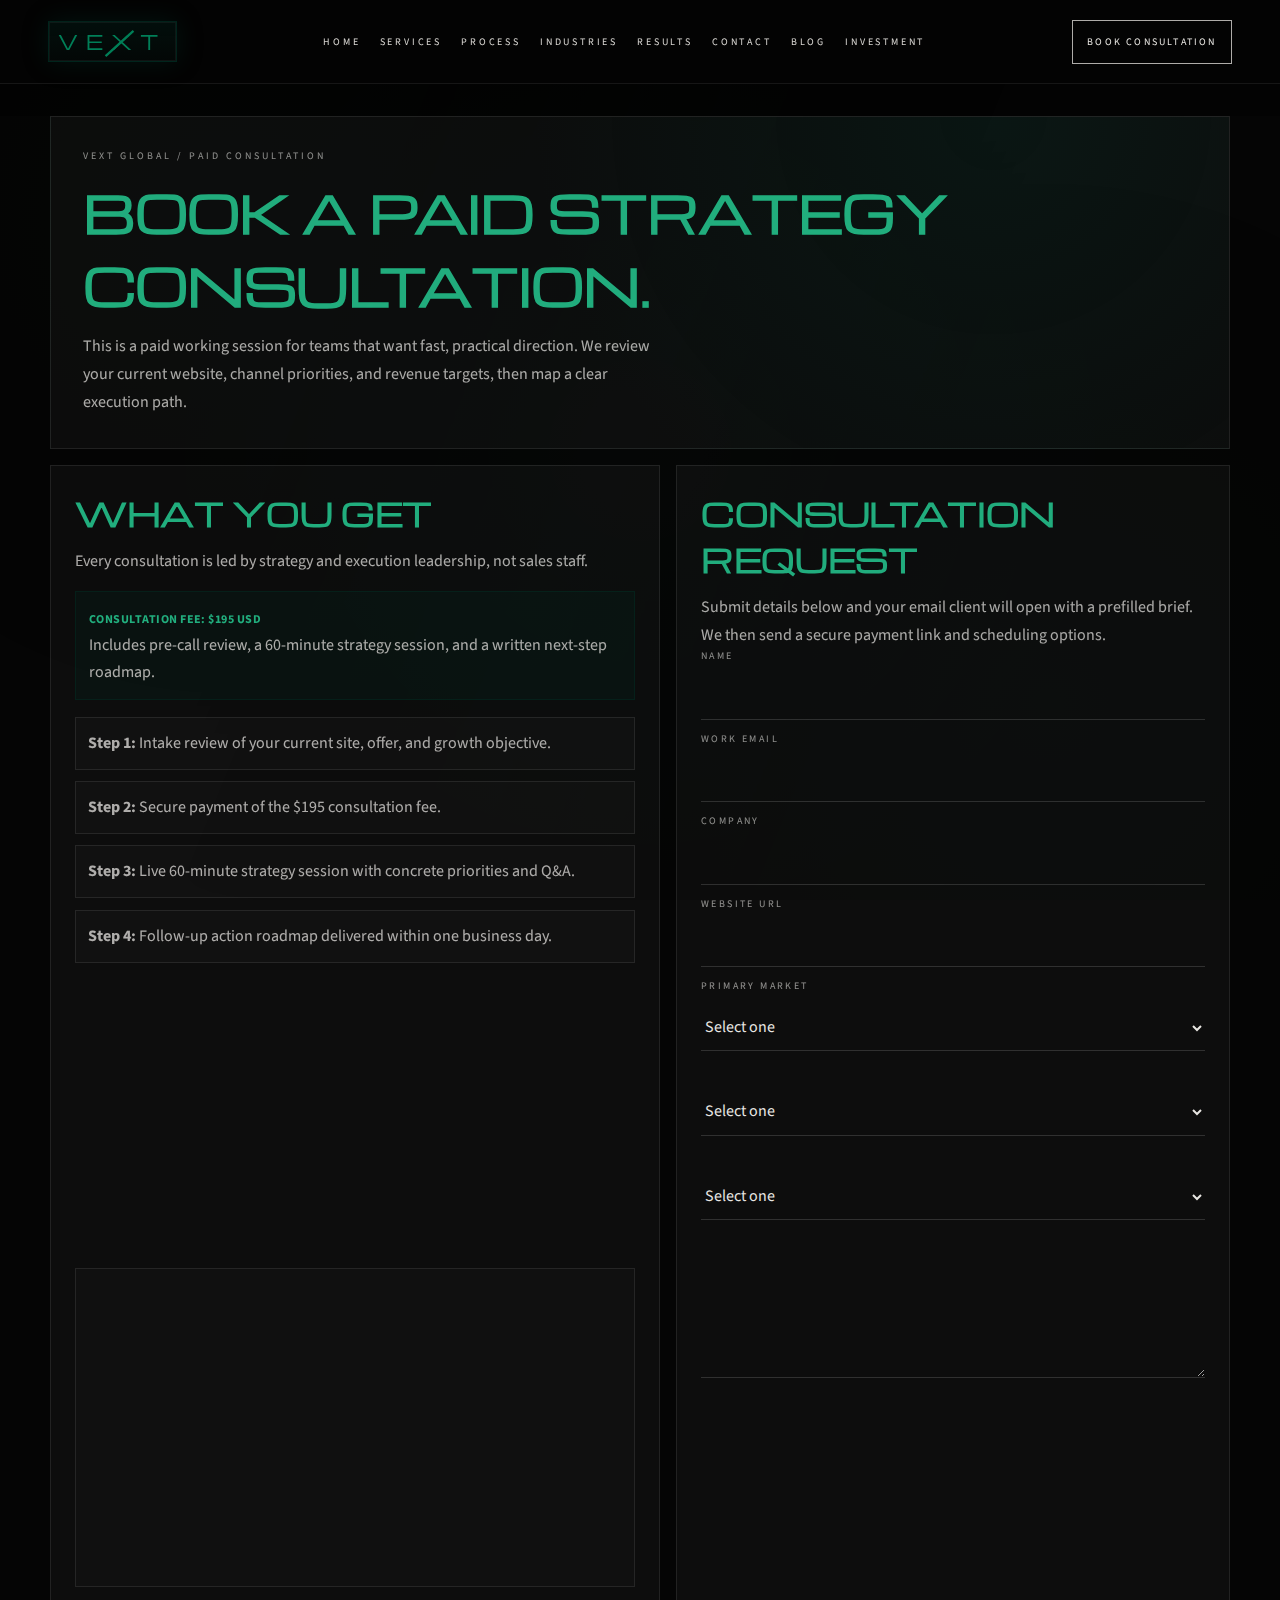
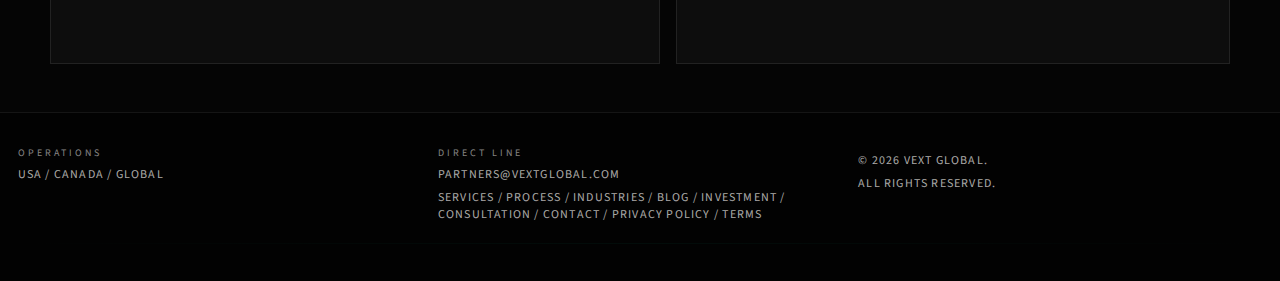
<file: book-consultation.html>
<!DOCTYPE html>
<html lang="en">
<head>
    <meta charset="UTF-8">
    <meta name="viewport" content="width=device-width, initial-scale=1.0">
    <title>Book Consultation | VEXT Global</title>
    <meta name="description" content="Book a paid VEXT Global consultation to review your website, demand generation strategy, and growth priorities.">
    <link rel="preconnect" href="https://fonts.googleapis.com">
    <link rel="preconnect" href="https://fonts.gstatic.com" crossorigin>
    <link href="https://fonts.googleapis.com/css2?family=Michroma&family=Source+Sans+3:wght@300;400;500;600&display=swap" rel="stylesheet">
    <link rel="stylesheet" href="site-layout.css?v=20260208-6">
    <link rel="stylesheet" href="lead-pages.css?v=20260208-6">
    <script src="site-layout.js?v=20260208-1" defer></script>
    <script src="lead-pages.js?v=20260208-1" defer></script>
</head>
<body data-page="consultation">
    <div data-site-header></div>

    <main class="page-main">
        <section class="page-hero">
            <p class="page-kicker">VEXT GLOBAL / PAID CONSULTATION</p>
            <h1 class="page-title">Book A Paid Strategy Consultation.</h1>
            <p class="page-subtitle">
                This is a paid working session for teams that want fast, practical direction. We review your current website,
                channel priorities, and revenue targets, then map a clear execution path.
            </p>
        </section>

        <section class="page-grid">
            <article class="info-panel">
                <h2 class="panel-title">What You Get</h2>
                <p class="panel-copy">Every consultation is led by strategy and execution leadership, not sales staff.</p>
                <p class="fee-highlight"><strong>Consultation Fee: $195 USD</strong><br>Includes pre-call review, a 60-minute strategy session, and a written next-step roadmap.</p>

                <ul class="next-steps">
                    <li><strong>Step 1:</strong> Intake review of your current site, offer, and growth objective.</li>
                    <li><strong>Step 2:</strong> Secure payment of the $195 consultation fee.</li>
                    <li><strong>Step 3:</strong> Live 60-minute strategy session with concrete priorities and Q&amp;A.</li>
                    <li><strong>Step 4:</strong> Follow-up action roadmap delivered within one business day.</li>
                </ul>

                <ul class="info-list">
                    <li><strong>Regions:</strong> USA, Canada, and Global engagements.</li>
                    <li><strong>Typical response:</strong> Within one business day.</li>
                    <li><strong>Credit policy:</strong> 100% of the $195 fee is credited to your first invoice when a project starts within 30 days.</li>
                    <li><strong>Prefer direct email:</strong> <a class="inline-link" href="mailto:partners@vextglobal.com">partners@vextglobal.com</a>.</li>
                </ul>

                <section class="price-faq" aria-label="Consultation fee FAQ">
                    <h3 class="price-faq-title">Why $195?</h3>
                    <ul class="price-faq-list">
                        <li><strong>Not a sales call:</strong> You get a real working session with practical decisions and direction.</li>
                        <li><strong>Senior-led review:</strong> We evaluate your website, funnel friction, and growth priorities before the call.</li>
                        <li><strong>Immediate output:</strong> You receive a written roadmap with clear next actions within one business day.</li>
                        <li><strong>Credit-back:</strong> The full $195 is credited to your first invoice if we start within 30 days.</li>
                    </ul>
                </section>
                <div class="quick-links">
                    <a class="quick-link" href="services.html">Services</a>
                    <a class="quick-link" href="process.html">Process</a>
                    <a class="quick-link" href="contact.html">Contact Page</a>
                </div>
            </article>

            <article class="form-panel">
                <h2 class="panel-title">Consultation Request</h2>
                <p class="panel-copy">Submit details below and your email client will open with a prefilled brief. We then send a secure payment link and scheduling options.</p>

                <form class="lead-form" novalidate data-mailto-form data-recipient="partners@vextglobal.com" data-subject="Paid Consultation Request - VEXT Global">
                    <label for="consult-name">Name</label>
                    <input id="consult-name" name="name" data-label="Name" type="text" required>

                    <label for="consult-email">Work Email</label>
                    <input id="consult-email" name="email" data-label="Work Email" type="email" required>

                    <label for="consult-company">Company</label>
                    <input id="consult-company" name="company" data-label="Company" type="text" required>

                    <label for="consult-url">Website URL</label>
                    <input id="consult-url" name="website" data-label="Website URL" type="url" required>

                    <label for="consult-market">Primary Market</label>
                    <select id="consult-market" name="market" data-label="Primary Market" required>
                        <option value="">Select one</option>
                        <option value="USA">USA</option>
                        <option value="Canada">Canada</option>
                        <option value="Global">Global</option>
                    </select>

                    <label for="consult-budget">Monthly or Project Budget</label>
                    <select id="consult-budget" name="budget" data-label="Budget" required>
                        <option value="">Select one</option>
                        <option value="$5K-$10K">$5K-$10K</option>
                        <option value="$10K-$25K">$10K-$25K</option>
                        <option value="$25K-$50K">$25K-$50K</option>
                        <option value="$50K+">$50K+</option>
                    </select>

                    <label for="consult-timeline">Preferred Timeline</label>
                    <select id="consult-timeline" name="timeline" data-label="Timeline" required>
                        <option value="">Select one</option>
                        <option value="Immediate">Immediate</option>
                        <option value="Within 30 days">Within 30 days</option>
                        <option value="Within 60 days">Within 60 days</option>
                        <option value="Exploring">Exploring</option>
                    </select>

                    <label for="consult-goals">Top 1-2 Goals</label>
                    <textarea id="consult-goals" name="goals" data-label="Goals" required></textarea>

                    <label class="consent-row" for="consult-fee-confirm">
                        <input id="consult-fee-confirm" name="fee_confirmation" data-label="Fee Confirmation" type="checkbox" required>
                        <span>I understand the consultation fee is $195 USD and is due before scheduling.</span>
                    </label>

                    <label class="consent-row" for="consult-consent">
                        <input id="consult-consent" name="consent" data-label="Consent" type="checkbox" required>
                        <span>I agree to the <a class="inline-link" href="privacy.html">Privacy Policy</a> and <a class="inline-link" href="terms.html">Terms</a>.</span>
                    </label>

                    <p class="form-note">Consultation fee is fixed at $195 USD. If we begin a project within 30 days, that fee is fully credited.</p>
                    <p class="form-status" data-form-status role="status" aria-live="polite"></p>
                    <button type="submit" class="submit-button">Open Email To Request Paid Consultation</button>
                </form>
            </article>
        </section>
    </main>

    <div data-site-footer></div>
</body>
</html>
</file>
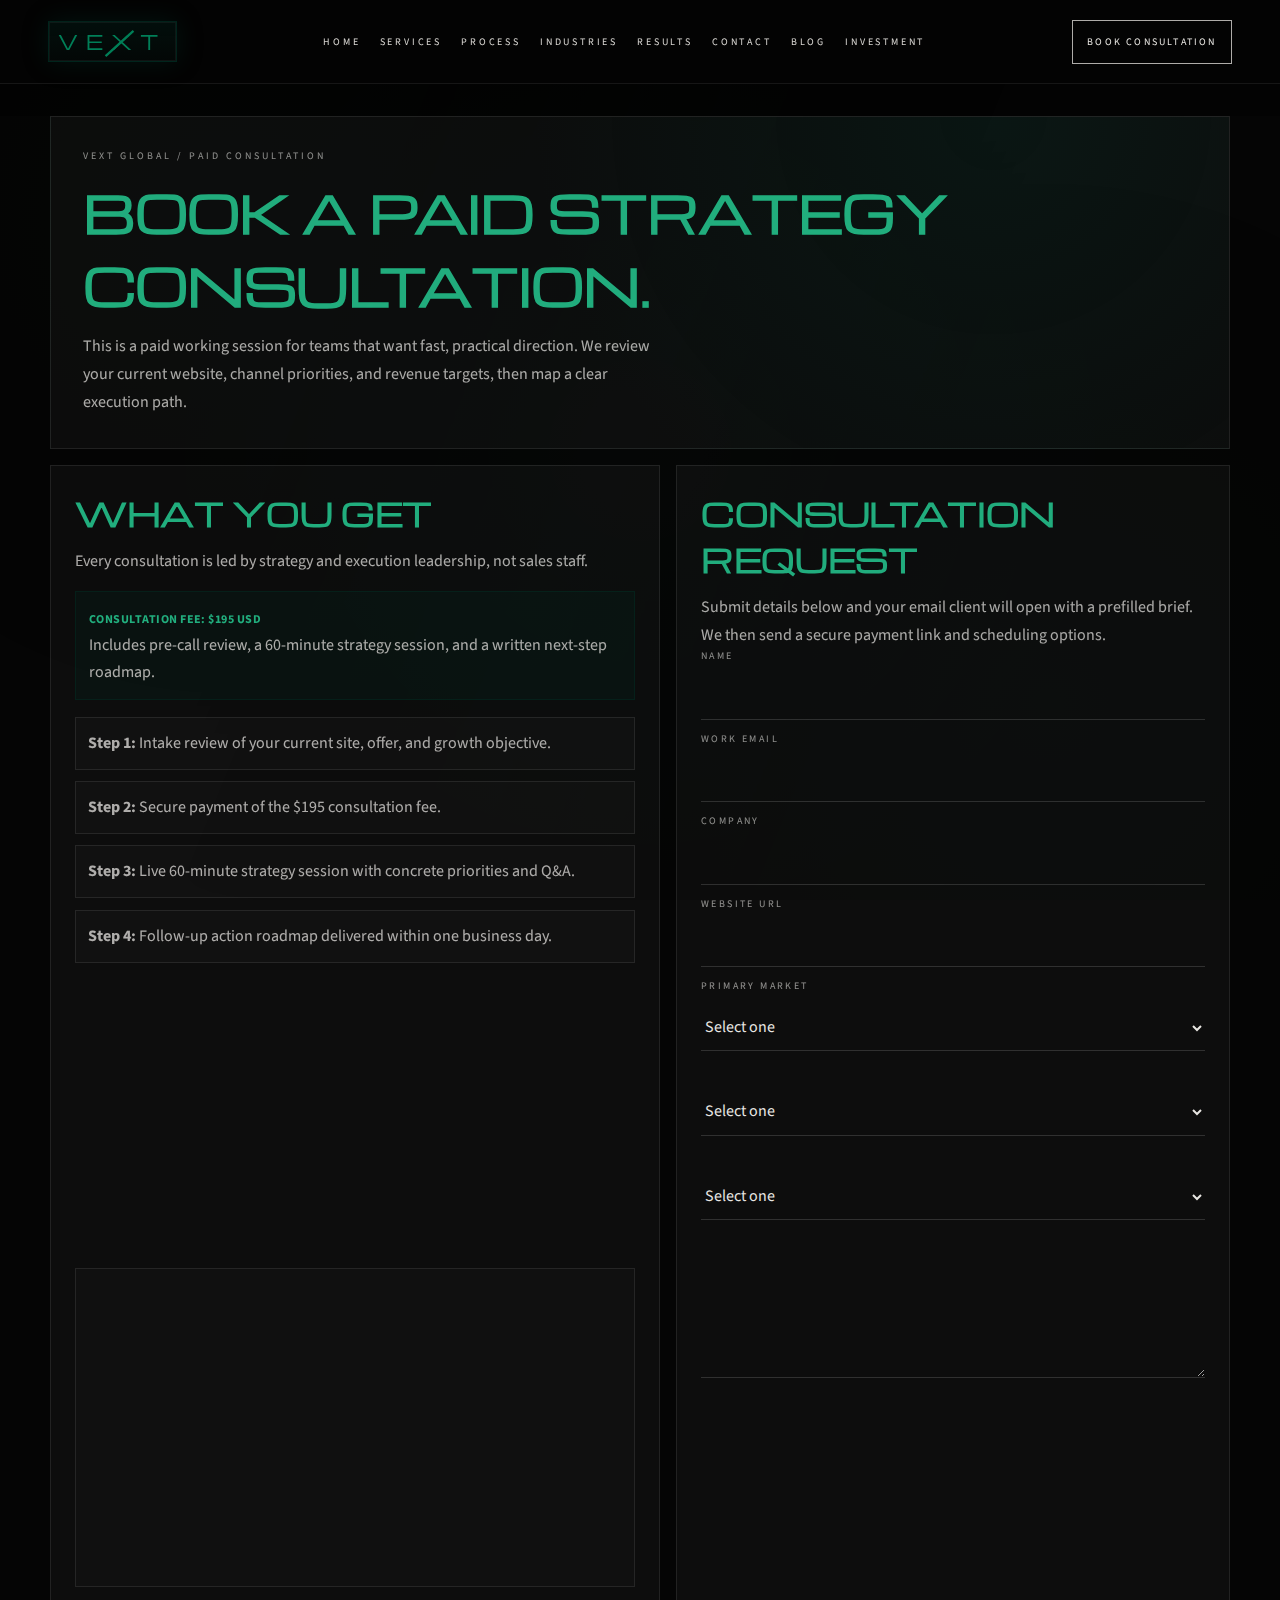
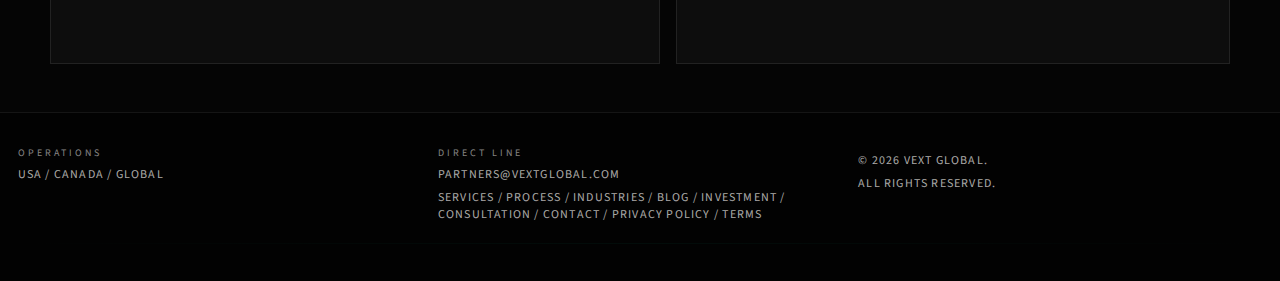
<file: consultation.html>
<!DOCTYPE html>
<html lang="en">
<head>
    <meta charset="UTF-8">
    <meta http-equiv="refresh" content="0; url=book-consultation.html">
    <meta name="viewport" content="width=device-width, initial-scale=1.0">
    <title>Book Consultation | VEXT Global</title>
    <link rel="canonical" href="book-consultation.html">
    <script>
        window.location.replace("book-consultation.html");
    </script>
</head>
<body>
    <p>Redirecting to <a href="book-consultation.html">Book Consultation</a>...</p>
</body>
</html>
</file>
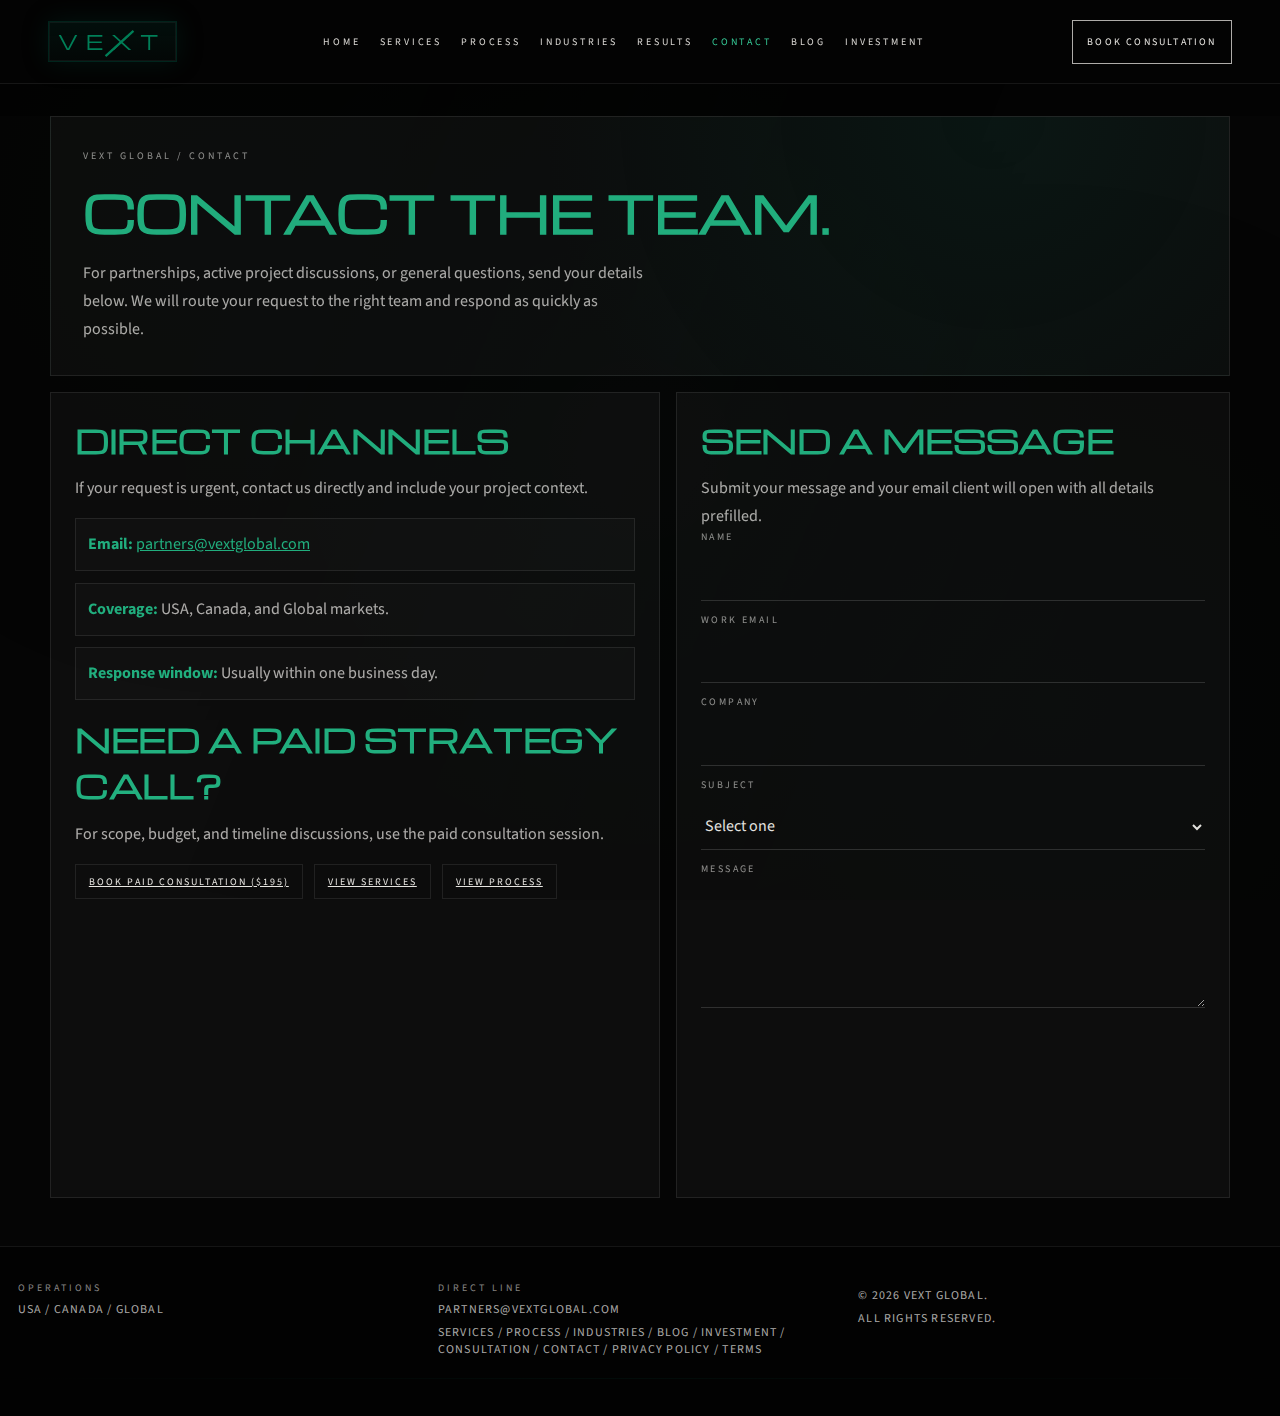
<file: contact.html>
<!DOCTYPE html>
<html lang="en">
<head>
    <meta charset="UTF-8">
    <meta name="viewport" content="width=device-width, initial-scale=1.0">
    <title>Contact | VEXT Global</title>
    <meta name="description" content="Contact VEXT Global for partnerships, project inquiries, and general questions.">
    <link rel="preconnect" href="https://fonts.googleapis.com">
    <link rel="preconnect" href="https://fonts.gstatic.com" crossorigin>
    <link href="https://fonts.googleapis.com/css2?family=Michroma&family=Source+Sans+3:wght@300;400;500;600&display=swap" rel="stylesheet">
    <link rel="stylesheet" href="site-layout.css?v=20260208-6">
    <link rel="stylesheet" href="lead-pages.css?v=20260208-6">
    <script src="site-layout.js?v=20260208-1" defer></script>
    <script src="lead-pages.js?v=20260208-1" defer></script>
</head>
<body data-page="contact">
    <div data-site-header></div>

    <main class="page-main">
        <section class="page-hero">
            <p class="page-kicker">VEXT GLOBAL / CONTACT</p>
            <h1 class="page-title">Contact The Team.</h1>
            <p class="page-subtitle">
                For partnerships, active project discussions, or general questions, send your details below.
                We will route your request to the right team and respond as quickly as possible.
            </p>
        </section>

        <section class="page-grid">
            <article class="info-panel">
                <h2 class="panel-title">Direct Channels</h2>
                <p class="panel-copy">If your request is urgent, contact us directly and include your project context.</p>

                <ul class="info-list">
                    <li><strong>Email:</strong> <a class="inline-link" href="mailto:partners@vextglobal.com">partners@vextglobal.com</a></li>
                    <li><strong>Coverage:</strong> USA, Canada, and Global markets.</li>
                    <li><strong>Response window:</strong> Usually within one business day.</li>
                </ul>

                <h2 class="panel-title" style="margin-top: 1rem;">Need A Paid Strategy Call?</h2>
                <p class="panel-copy">For scope, budget, and timeline discussions, use the paid consultation session.</p>

                <div class="quick-links">
                    <a class="quick-link" href="book-consultation.html">Book Paid Consultation ($195)</a>
                    <a class="quick-link" href="services.html">View Services</a>
                    <a class="quick-link" href="process.html">View Process</a>
                </div>
            </article>

            <article class="form-panel">
                <h2 class="panel-title">Send A Message</h2>
                <p class="panel-copy">Submit your message and your email client will open with all details prefilled.</p>

                <form class="lead-form" novalidate data-mailto-form data-recipient="partners@vextglobal.com" data-subject="Contact Request - VEXT Global">
                    <label for="contact-name">Name</label>
                    <input id="contact-name" name="name" data-label="Name" type="text" required>

                    <label for="contact-email">Work Email</label>
                    <input id="contact-email" name="email" data-label="Work Email" type="email" required>

                    <label for="contact-company">Company</label>
                    <input id="contact-company" name="company" data-label="Company" type="text">

                    <label for="contact-subject">Subject</label>
                    <select id="contact-subject" name="subject" data-label="Subject" required>
                        <option value="">Select one</option>
                        <option value="Partnership">Partnership</option>
                        <option value="Project Inquiry">Project Inquiry</option>
                        <option value="General Question">General Question</option>
                    </select>

                    <label for="contact-message">Message</label>
                    <textarea id="contact-message" name="message" data-label="Message" required></textarea>

                    <label class="consent-row" for="contact-consent">
                        <input id="contact-consent" name="consent" data-label="Consent" type="checkbox" required>
                        <span>I agree to the <a class="inline-link" href="privacy.html">Privacy Policy</a> and <a class="inline-link" href="terms.html">Terms</a>.</span>
                    </label>

                    <p class="form-note">Your message is handled confidentially.</p>
                    <p class="form-status" data-form-status role="status" aria-live="polite"></p>
                    <button type="submit" class="submit-button">Open Email To Send Message</button>
                </form>
            </article>
        </section>
    </main>

    <div data-site-footer></div>
</body>
</html>
</file>
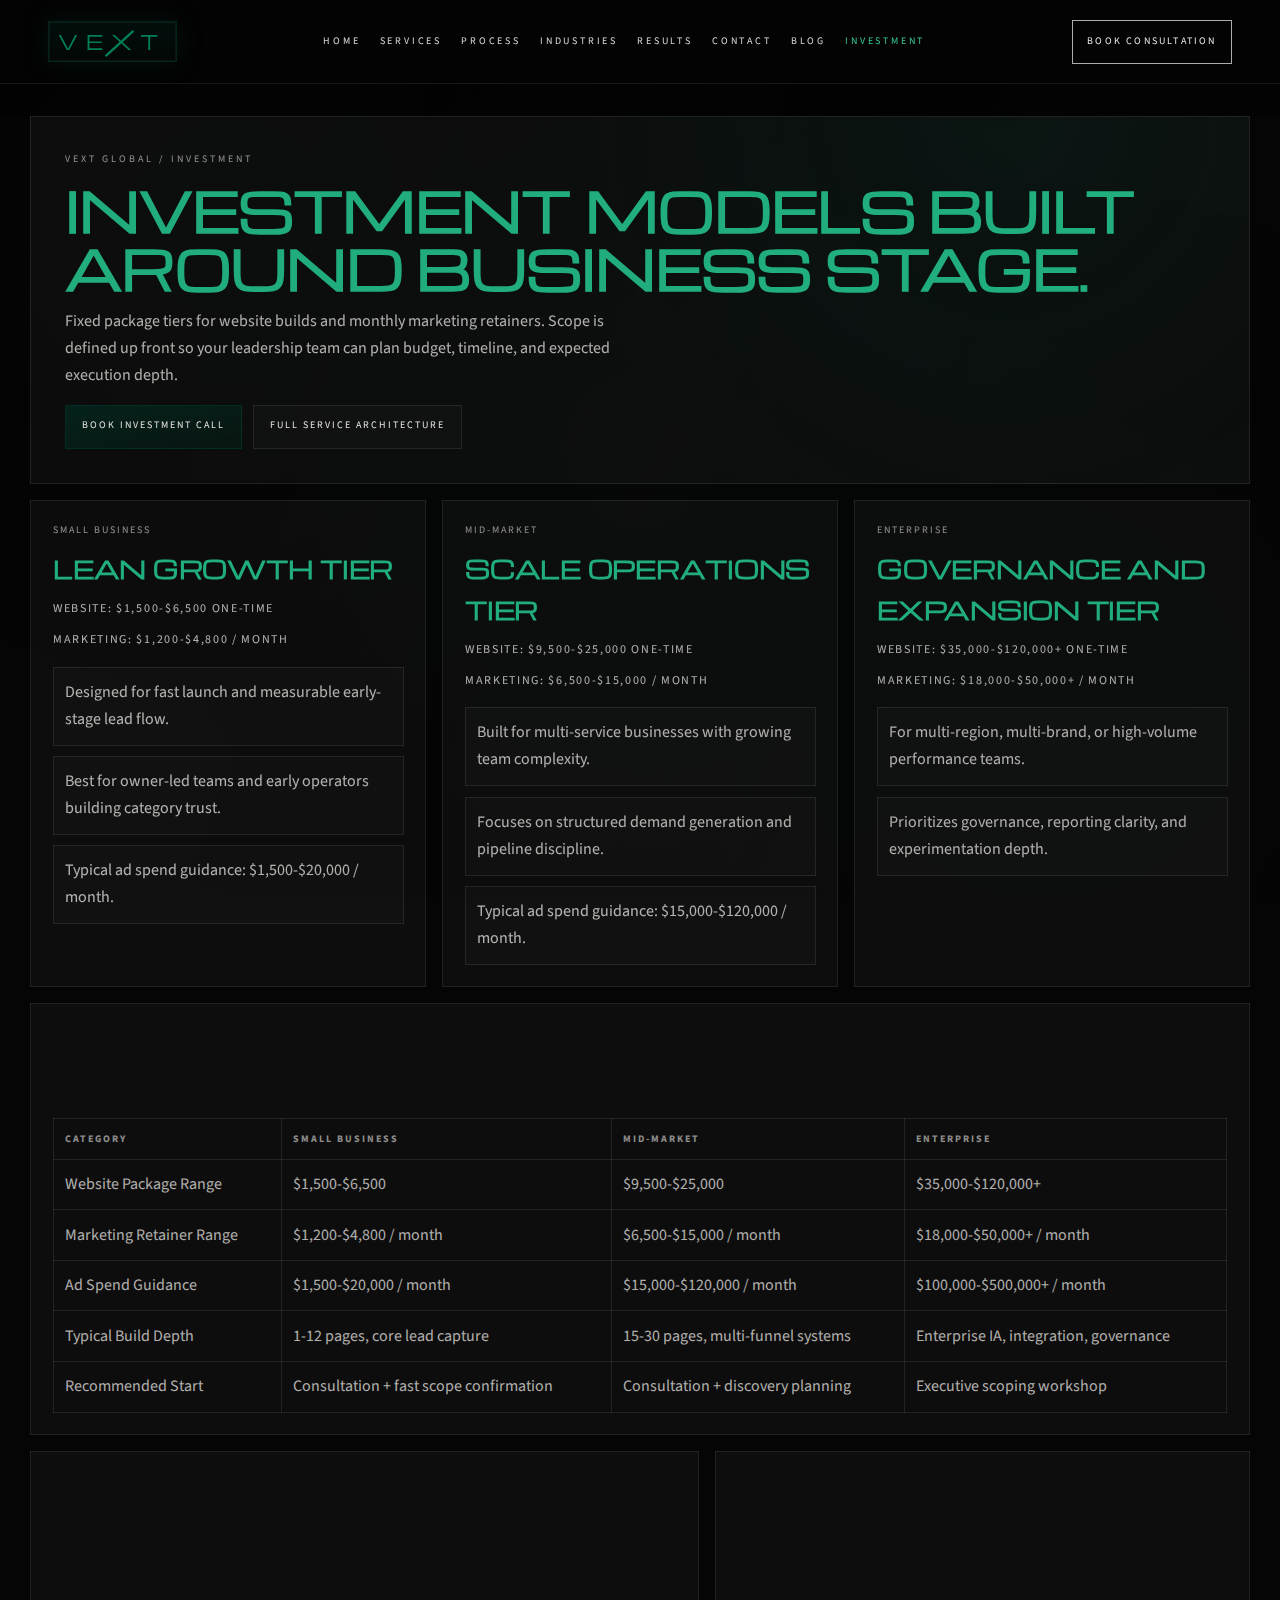
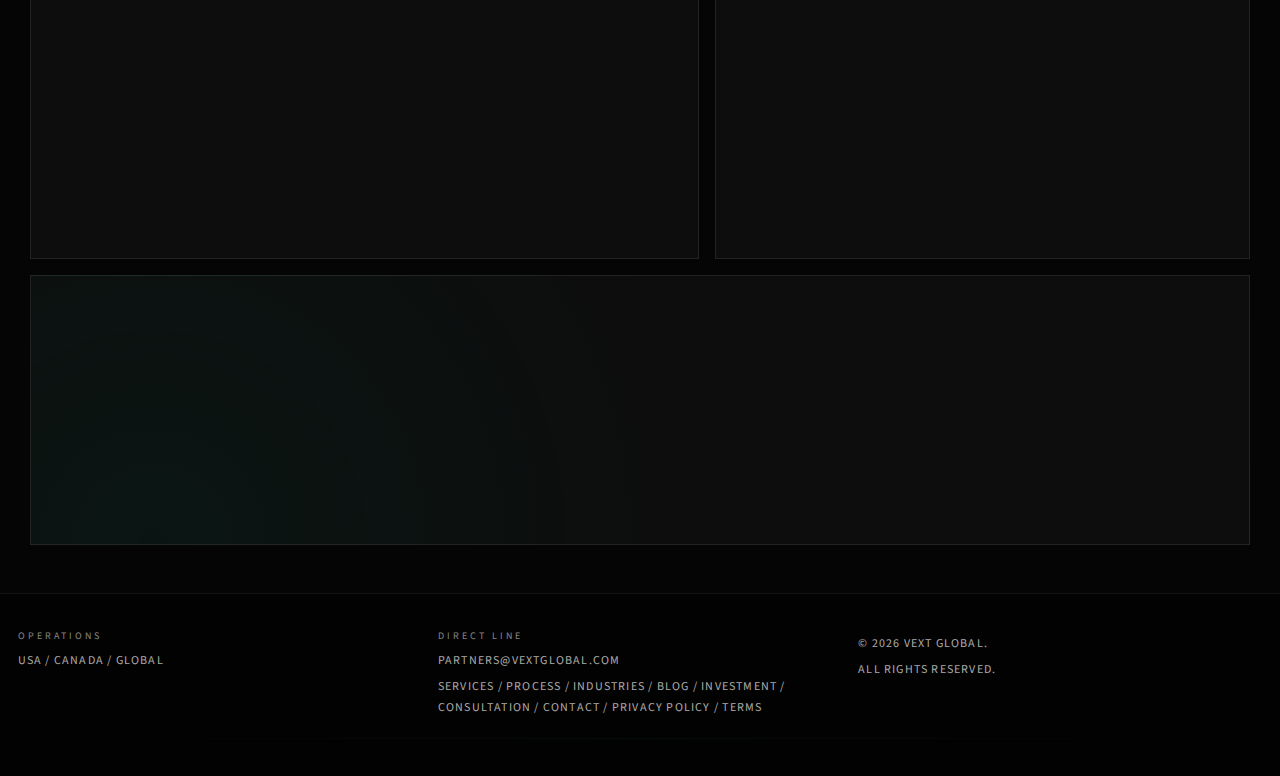
<file: investment.html>
<!DOCTYPE html>
<html lang="en">
<head>
    <meta charset="UTF-8">
    <meta name="viewport" content="width=device-width, initial-scale=1.0">
    <title>Investment | VEXT Global</title>
    <meta name="description" content="Investment models for VEXT Global website and digital marketing engagements across small business, mid-market, and enterprise teams.">
    <link rel="preconnect" href="https://fonts.googleapis.com">
    <link rel="preconnect" href="https://fonts.gstatic.com" crossorigin>
    <link href="https://fonts.googleapis.com/css2?family=Michroma&family=Source+Sans+3:wght@300;400;500;600&display=swap" rel="stylesheet">
    <link rel="stylesheet" href="site-layout.css?v=20260208-6">
    <link rel="stylesheet" href="growth-pages.css?v=20260208-6">
    <script src="site-layout.js?v=20260208-1" defer></script>
</head>
<body data-page="investment">
    <div data-site-header></div>

    <main class="page-shell">
        <section class="page-hero">
            <p class="page-kicker">VEXT GLOBAL / INVESTMENT</p>
            <h1 class="page-title">Investment Models Built Around Business Stage.</h1>
            <p class="page-subtitle">
                Fixed package tiers for website builds and monthly marketing retainers.
                Scope is defined up front so your leadership team can plan budget, timeline, and expected execution depth.
            </p>
            <div class="hero-actions">
                <a class="hero-action primary" href="book-consultation.html">Book Investment Call</a>
                <a class="hero-action" href="services.html">Full Service Architecture</a>
            </div>
        </section>

        <section class="tier-grid">
            <article class="tier-card">
                <p class="tier-kicker">Small Business</p>
                <h2 class="tier-title">Lean Growth Tier</h2>
                <p class="tier-price">Website: $1,500-$6,500 one-time</p>
                <p class="tier-price">Marketing: $1,200-$4,800 / month</p>
                <ul class="tier-list">
                    <li>Designed for fast launch and measurable early-stage lead flow.</li>
                    <li>Best for owner-led teams and early operators building category trust.</li>
                    <li>Typical ad spend guidance: $1,500-$20,000 / month.</li>
                </ul>
            </article>

            <article class="tier-card">
                <p class="tier-kicker">Mid-Market</p>
                <h2 class="tier-title">Scale Operations Tier</h2>
                <p class="tier-price">Website: $9,500-$25,000 one-time</p>
                <p class="tier-price">Marketing: $6,500-$15,000 / month</p>
                <ul class="tier-list">
                    <li>Built for multi-service businesses with growing team complexity.</li>
                    <li>Focuses on structured demand generation and pipeline discipline.</li>
                    <li>Typical ad spend guidance: $15,000-$120,000 / month.</li>
                </ul>
            </article>

            <article class="tier-card">
                <p class="tier-kicker">Enterprise</p>
                <h2 class="tier-title">Governance And Expansion Tier</h2>
                <p class="tier-price">Website: $35,000-$120,000+ one-time</p>
                <p class="tier-price">Marketing: $18,000-$50,000+ / month</p>
                <ul class="tier-list">
                    <li>For multi-region, multi-brand, or high-volume performance teams.</li>
                    <li>Prioritizes governance, reporting clarity, and experimentation depth.</li>
                    <li>Typical ad spend guidance: $100,000-$500,000+ / month.</li>
                </ul>
            </article>
        </section>

        <section class="table-panel">
            <h2 class="panel-title">Quick Comparison Matrix</h2>
            <p class="panel-copy">Use this to align scope and budget expectations before your consultation call.</p>
            <table class="matrix">
                <thead>
                    <tr>
                        <th>Category</th>
                        <th>Small Business</th>
                        <th>Mid-Market</th>
                        <th>Enterprise</th>
                    </tr>
                </thead>
                <tbody>
                    <tr>
                        <td>Website Package Range</td>
                        <td>$1,500-$6,500</td>
                        <td>$9,500-$25,000</td>
                        <td>$35,000-$120,000+</td>
                    </tr>
                    <tr>
                        <td>Marketing Retainer Range</td>
                        <td>$1,200-$4,800 / month</td>
                        <td>$6,500-$15,000 / month</td>
                        <td>$18,000-$50,000+ / month</td>
                    </tr>
                    <tr>
                        <td>Ad Spend Guidance</td>
                        <td>$1,500-$20,000 / month</td>
                        <td>$15,000-$120,000 / month</td>
                        <td>$100,000-$500,000+ / month</td>
                    </tr>
                    <tr>
                        <td>Typical Build Depth</td>
                        <td>1-12 pages, core lead capture</td>
                        <td>15-30 pages, multi-funnel systems</td>
                        <td>Enterprise IA, integration, governance</td>
                    </tr>
                    <tr>
                        <td>Recommended Start</td>
                        <td>Consultation + fast scope confirmation</td>
                        <td>Consultation + discovery planning</td>
                        <td>Executive scoping workshop</td>
                    </tr>
                </tbody>
            </table>
        </section>

        <section class="grid-two">
            <article class="note-card">
                <h2 class="panel-title">What Investment Includes</h2>
                <ul class="note-list">
                    <li>Strategy, design, technical build, and launch readiness.</li>
                    <li>Channel planning, reporting framework, and optimization rhythm.</li>
                    <li>Clear owner mapping with measurable KPI accountability.</li>
                    <li>Commercial clarity on scope boundaries and revision cycles.</li>
                </ul>
            </article>

            <article class="note-card">
                <h2 class="panel-title">Commercial Notes</h2>
                <ul class="note-list">
                    <li>Ad spend is paid directly by the client to media platforms.</li>
                    <li>Final scope is confirmed after discovery and complexity review.</li>
                    <li>Retainers are optimized in monthly operating cycles.</li>
                    <li>Multi-region execution may require additional governance scope.</li>
                </ul>
            </article>
        </section>

        <section class="cta-panel">
            <h2 class="cta-title">Want A Recommendation Instead Of Guessing?</h2>
            <p class="cta-copy">Share your current state and goals. We will map the right package tier and rollout sequence.</p>
            <div class="cta-actions">
                <a class="cta-link primary" href="book-consultation.html">Book Consultation</a>
                <a class="cta-link" href="contact.html">Contact Team</a>
            </div>
        </section>
    </main>

    <div data-site-footer></div>
</body>
</html>
</file>
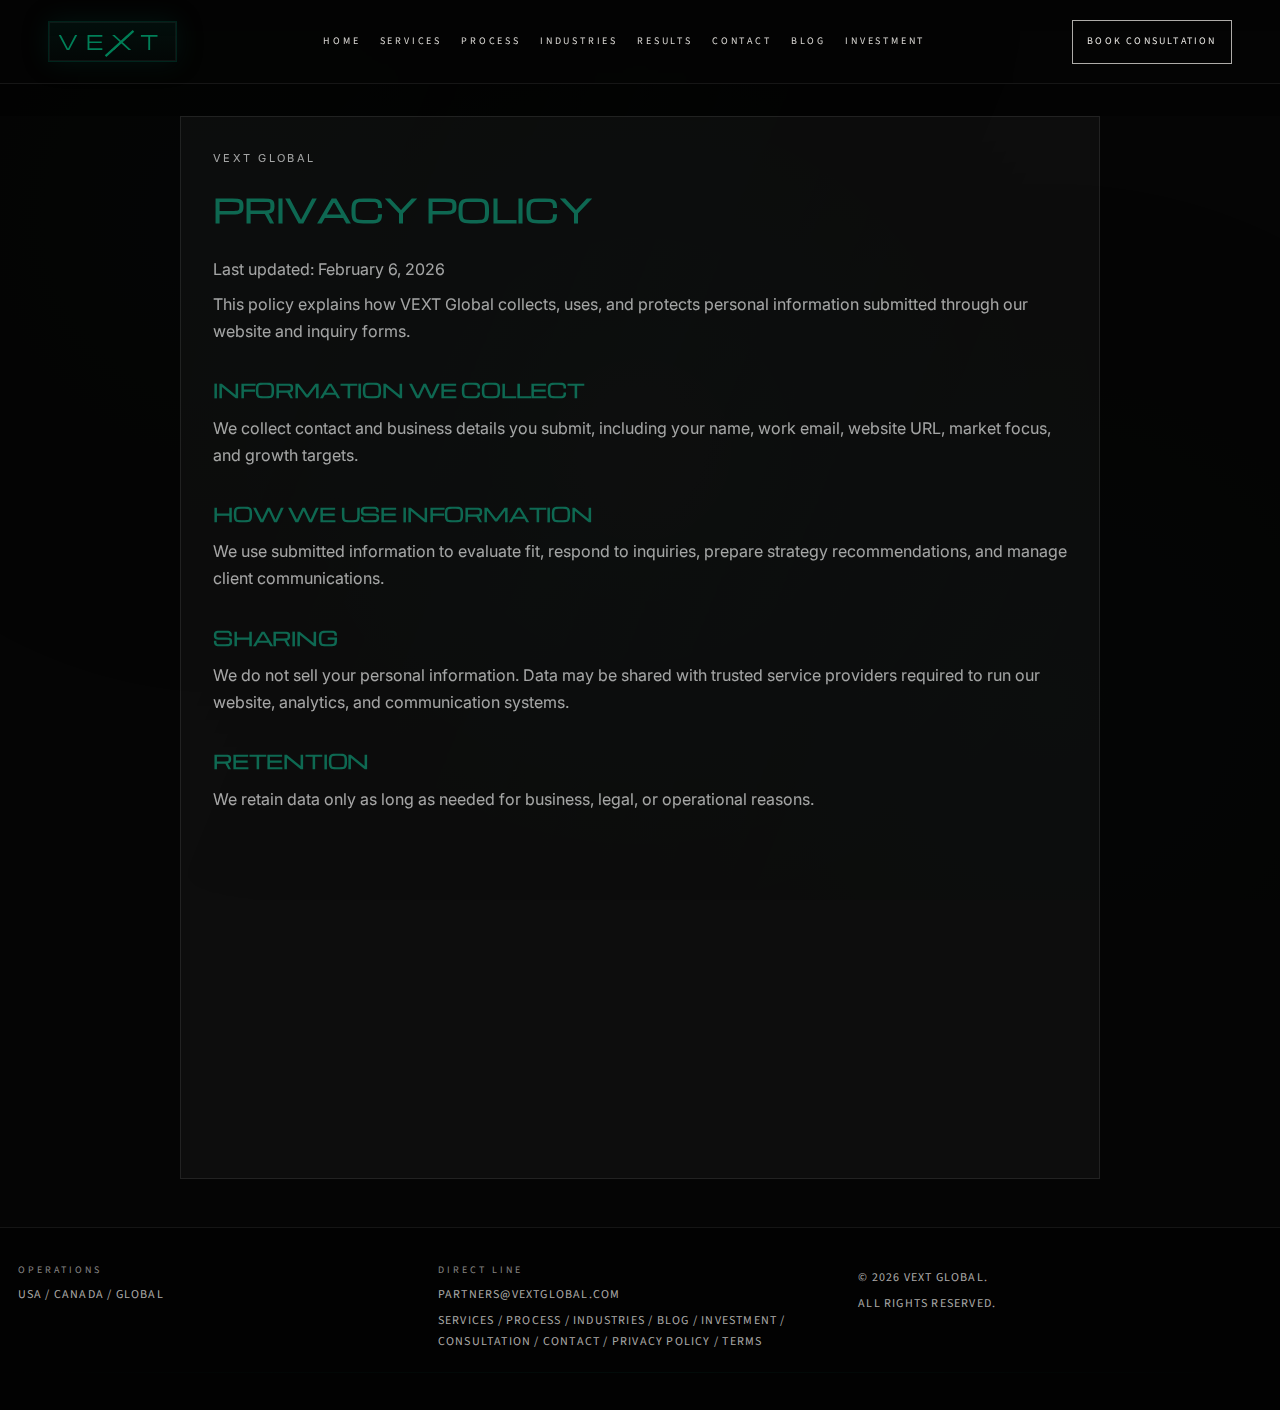
<file: privacy.html>
<!DOCTYPE html>
<html lang="en">
<head>
    <meta charset="UTF-8">
    <meta name="viewport" content="width=device-width, initial-scale=1.0">
    <title>VEXT Global | Privacy Policy</title>
    <link rel="preconnect" href="https://fonts.googleapis.com">
    <link rel="preconnect" href="https://fonts.gstatic.com" crossorigin>
    <link href="https://fonts.googleapis.com/css2?family=Inter:wght@300;400&family=Michroma&display=swap" rel="stylesheet">
    <link href="https://fonts.googleapis.com/css2?family=Source+Sans+3:wght@300;400;500;600&display=swap" rel="stylesheet">
    <link rel="stylesheet" href="site-layout.css?v=20260208-6">
    <script src="site-layout.js?v=20260208-1" defer></script>
    <style>
        :root {
            --bg: #050505;
            --panel: #0d0d0d;
            --border: rgba(255, 255, 255, 0.09);
            --text: #e5e5e5;
            --muted: rgba(229, 229, 229, 0.72);
            --emerald: #0f6a53;
        }

        * {
            box-sizing: border-box;
        }

        body {
            margin: 0;
            background: var(--bg);
            color: var(--text);
            font-family: "Inter", sans-serif;
            line-height: 1.7;
        }

        .legal-shell {
            width: min(920px, calc(100% - 2rem));
            margin: 2rem auto 3rem;
            border: 1px solid var(--border);
            background: var(--panel);
            padding: clamp(1.2rem, 3vw, 2rem);
        }

        .eyebrow {
            margin: 0;
            font-size: 11px;
            letter-spacing: 0.22em;
            text-transform: uppercase;
            color: var(--muted);
        }

        h1, h2 {
            font-family: "Michroma", sans-serif;
            text-transform: uppercase;
            color: var(--emerald);
            letter-spacing: -0.01em;
        }

        h1 {
            margin: 0.9rem 0 1.2rem;
            font-size: clamp(1.2rem, 3vw, 2rem);
        }

        h2 {
            margin: 1.8rem 0 0.5rem;
            font-size: clamp(0.95rem, 2vw, 1.2rem);
        }

        p {
            margin: 0.5rem 0;
            color: var(--muted);
        }

        a {
            color: var(--emerald);
        }

        @media (max-width: 640px) {
            .legal-shell {
                width: calc(100% - 1.5rem);
                padding: 1rem;
            }

            h1 {
                font-size: clamp(1.02rem, 5.8vw, 1.34rem);
                line-height: 1.2;
            }

            h2 {
                font-size: clamp(0.86rem, 4.8vw, 1rem);
                line-height: 1.24;
            }

            p {
                font-size: clamp(0.82rem, 3.2vw, 0.9rem);
                line-height: 1.62;
            }
        }

        @media (max-width: 480px) {
            .legal-shell {
                width: calc(100% - 1.2rem);
                padding: 0.85rem;
            }

            h1 {
                font-size: clamp(0.94rem, 5.1vw, 1.16rem);
            }

            h2 {
                font-size: clamp(0.78rem, 4.25vw, 0.9rem);
            }

            p {
                font-size: clamp(0.74rem, 2.9vw, 0.82rem);
                line-height: 1.56;
            }
        }
    </style>
</head>
<body data-page="privacy">
    <div data-site-header></div>

    <main class="legal-shell">
        <p class="eyebrow">VEXT GLOBAL</p>
        <h1>Privacy Policy</h1>
        <p>Last updated: February 6, 2026</p>
        <p>This policy explains how VEXT Global collects, uses, and protects personal information submitted through our website and inquiry forms.</p>

        <h2>Information We Collect</h2>
        <p>We collect contact and business details you submit, including your name, work email, website URL, market focus, and growth targets.</p>

        <h2>How We Use Information</h2>
        <p>We use submitted information to evaluate fit, respond to inquiries, prepare strategy recommendations, and manage client communications.</p>

        <h2>Sharing</h2>
        <p>We do not sell your personal information. Data may be shared with trusted service providers required to run our website, analytics, and communication systems.</p>

        <h2>Retention</h2>
        <p>We retain data only as long as needed for business, legal, or operational reasons.</p>

        <h2>Security</h2>
        <p>We use reasonable administrative and technical safeguards to protect submitted information.</p>

        <h2>Your Rights</h2>
        <p>You may request access, correction, or deletion of your personal information by contacting us.</p>

        <h2>Contact</h2>
        <p>For privacy requests, email <a href="mailto:partners@vextglobal.com">partners@vextglobal.com</a>.</p>
        <p><a href="index.html">Return to homepage</a></p>
    </main>

    <div data-site-footer></div>
</body>
</html>
</file>
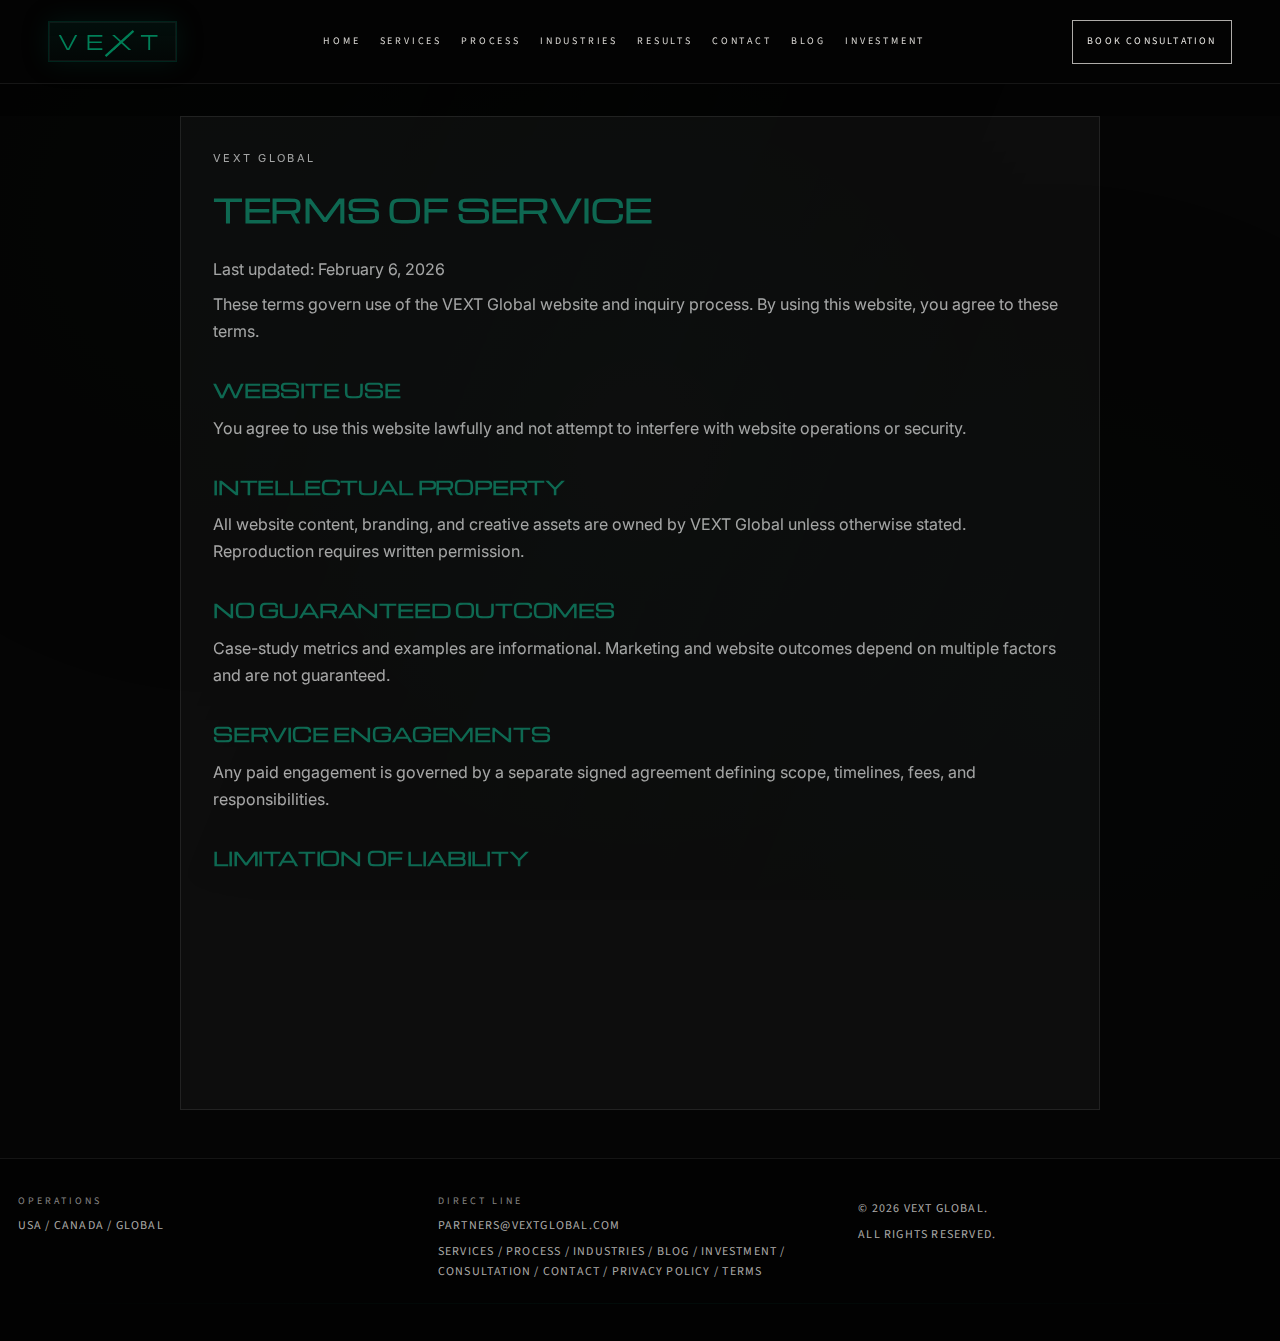
<file: terms.html>
<!DOCTYPE html>
<html lang="en">
<head>
    <meta charset="UTF-8">
    <meta name="viewport" content="width=device-width, initial-scale=1.0">
    <title>VEXT Global | Terms of Service</title>
    <link rel="preconnect" href="https://fonts.googleapis.com">
    <link rel="preconnect" href="https://fonts.gstatic.com" crossorigin>
    <link href="https://fonts.googleapis.com/css2?family=Inter:wght@300;400&family=Michroma&display=swap" rel="stylesheet">
    <link href="https://fonts.googleapis.com/css2?family=Source+Sans+3:wght@300;400;500;600&display=swap" rel="stylesheet">
    <link rel="stylesheet" href="site-layout.css?v=20260208-6">
    <script src="site-layout.js?v=20260208-1" defer></script>
    <style>
        :root {
            --bg: #050505;
            --panel: #0d0d0d;
            --border: rgba(255, 255, 255, 0.09);
            --text: #e5e5e5;
            --muted: rgba(229, 229, 229, 0.72);
            --emerald: #0f6a53;
        }

        * {
            box-sizing: border-box;
        }

        body {
            margin: 0;
            background: var(--bg);
            color: var(--text);
            font-family: "Inter", sans-serif;
            line-height: 1.7;
        }

        .legal-shell {
            width: min(920px, calc(100% - 2rem));
            margin: 2rem auto 3rem;
            border: 1px solid var(--border);
            background: var(--panel);
            padding: clamp(1.2rem, 3vw, 2rem);
        }

        .eyebrow {
            margin: 0;
            font-size: 11px;
            letter-spacing: 0.22em;
            text-transform: uppercase;
            color: var(--muted);
        }

        h1, h2 {
            font-family: "Michroma", sans-serif;
            text-transform: uppercase;
            color: var(--emerald);
            letter-spacing: -0.01em;
        }

        h1 {
            margin: 0.9rem 0 1.2rem;
            font-size: clamp(1.2rem, 3vw, 2rem);
        }

        h2 {
            margin: 1.8rem 0 0.5rem;
            font-size: clamp(0.95rem, 2vw, 1.2rem);
        }

        p {
            margin: 0.5rem 0;
            color: var(--muted);
        }

        a {
            color: var(--emerald);
        }

        @media (max-width: 640px) {
            .legal-shell {
                width: calc(100% - 1.5rem);
                padding: 1rem;
            }

            h1 {
                font-size: clamp(1.02rem, 5.8vw, 1.34rem);
                line-height: 1.2;
            }

            h2 {
                font-size: clamp(0.86rem, 4.8vw, 1rem);
                line-height: 1.24;
            }

            p {
                font-size: clamp(0.82rem, 3.2vw, 0.9rem);
                line-height: 1.62;
            }
        }

        @media (max-width: 480px) {
            .legal-shell {
                width: calc(100% - 1.2rem);
                padding: 0.85rem;
            }

            h1 {
                font-size: clamp(0.94rem, 5.1vw, 1.16rem);
            }

            h2 {
                font-size: clamp(0.78rem, 4.25vw, 0.9rem);
            }

            p {
                font-size: clamp(0.74rem, 2.9vw, 0.82rem);
                line-height: 1.56;
            }
        }
    </style>
</head>
<body data-page="terms">
    <div data-site-header></div>

    <main class="legal-shell">
        <p class="eyebrow">VEXT GLOBAL</p>
        <h1>Terms of Service</h1>
        <p>Last updated: February 6, 2026</p>
        <p>These terms govern use of the VEXT Global website and inquiry process. By using this website, you agree to these terms.</p>

        <h2>Website Use</h2>
        <p>You agree to use this website lawfully and not attempt to interfere with website operations or security.</p>

        <h2>Intellectual Property</h2>
        <p>All website content, branding, and creative assets are owned by VEXT Global unless otherwise stated. Reproduction requires written permission.</p>

        <h2>No Guaranteed Outcomes</h2>
        <p>Case-study metrics and examples are informational. Marketing and website outcomes depend on multiple factors and are not guaranteed.</p>

        <h2>Service Engagements</h2>
        <p>Any paid engagement is governed by a separate signed agreement defining scope, timelines, fees, and responsibilities.</p>

        <h2>Limitation of Liability</h2>
        <p>To the maximum extent permitted by law, VEXT Global is not liable for indirect or consequential damages arising from use of this website.</p>

        <h2>Contact</h2>
        <p>Questions about these terms can be sent to <a href="mailto:partners@vextglobal.com">partners@vextglobal.com</a>.</p>
        <p><a href="index.html">Return to homepage</a></p>
    </main>

    <div data-site-footer></div>
</body>
</html>
</file>
<file: site-layout.css>
:root {
    --layout-bg: #040404;
    --layout-text: #e8e6e2;
    --layout-soft: rgba(232, 230, 226, 0.74);
    --layout-muted: rgba(232, 230, 226, 0.58);
    --layout-border: rgba(255, 255, 255, 0.08);
    --layout-emerald: #00382b;
    --layout-emerald-text: #22b07f;
    --layout-emerald-highlight: #35c996;
}

html,
body {
    margin: 0;
    padding: 0;
    width: 100%;
    max-width: 100%;
    background: #030303;
    overflow-x: clip;
    overscroll-behavior-x: none;
}

body.mobile-nav-open {
    overflow: hidden;
}

.luxury-veil {
    position: fixed;
    inset: 0;
    pointer-events: none;
    z-index: 1;
    opacity: 0.18;
    mix-blend-mode: normal;
    overflow: hidden;
}

.luxury-veil::before,
.luxury-veil::after {
    content: "";
    position: absolute;
    inset: 0;
}

.luxury-veil::before {
    background:
        radial-gradient(circle at 18% 24%, rgba(0, 56, 43, 0.16), transparent 44%),
        radial-gradient(circle at 82% 78%, rgba(0, 56, 43, 0.2), transparent 46%),
        radial-gradient(circle at 50% 50%, rgba(255, 255, 255, 0.03), transparent 62%);
    animation: luxuryVeilFlow 40s ease-in-out infinite alternate;
}

.luxury-veil::after {
    background:
        linear-gradient(112deg, transparent 28%, rgba(0, 56, 43, 0.09) 48%, transparent 68%);
    filter: blur(14px);
    animation: luxuryVeilSheen 26s ease-in-out infinite;
}

.site-header {
    position: fixed;
    top: 0;
    left: 0;
    right: 0;
    z-index: 5000;
    height: 84px;
    display: grid;
    grid-template-columns: auto 1fr auto;
    align-items: center;
    gap: 1rem;
    padding: 0 clamp(1rem, 4vw, 3rem);
    border-bottom: 1px solid var(--layout-border);
    background: rgba(4, 4, 4, 0.74);
    backdrop-filter: blur(24px);
    animation: headerFadeIn 2.1s cubic-bezier(0.2, 0.8, 0.2, 1);
}

.logo-link {
    display: inline-flex;
    align-items: center;
    justify-content: center;
    border: 1px solid rgba(0, 56, 43, 0.55);
    padding: 0.3rem 0.55rem;
    background: linear-gradient(180deg, rgba(0, 56, 43, 0.22) 0%, rgba(0, 56, 43, 0.07) 100%);
    box-shadow: inset 0 0 0 1px rgba(255, 255, 255, 0.05), 0 0 26px rgba(0, 56, 43, 0.32);
}

.logo-svg {
    width: auto;
    height: 30px;
    display: block;
    filter: brightness(2.2) saturate(1.15) contrast(1.2);
}

.header-nav {
    display: flex;
    justify-content: center;
    align-items: center;
    gap: clamp(0.9rem, 1.5vw, 1.8rem);
}

.header-nav a {
    font-family: "Source Sans 3", sans-serif;
    font-size: 10px;
    letter-spacing: 0.28em;
    text-transform: uppercase;
    color: rgba(232, 230, 226, 0.92);
    text-decoration: none;
}

.header-nav a:hover,
.header-nav a:focus-visible,
.header-nav a[aria-current="page"] {
    color: var(--layout-emerald-highlight);
}

.site-header::before {
    content: "";
    position: absolute;
    inset: 0;
    pointer-events: none;
    background: linear-gradient(108deg, transparent 36%, rgba(0, 56, 43, 0.1) 50%, transparent 64%);
    transform: translateX(-120%);
    animation: headerSheen 24s ease-in-out infinite;
}

.header-cta,
.mobile-nav-toggle {
    min-height: 44px;
    width: 44px;
    min-width: 44px;
    padding: 0;
    display: inline-flex;
    align-items: center;
    justify-content: center;
    border: 1px solid rgba(232, 230, 226, 0.75);
    background: transparent;
    color: var(--layout-text);
    font-family: "Source Sans 3", sans-serif;
    text-decoration: none;
}

.header-cta:hover,
.header-cta:focus-visible,
.mobile-nav-toggle:hover,
.mobile-nav-toggle:focus-visible {
    border-color: var(--layout-emerald-highlight);
    box-shadow: 0 0 18px rgba(0, 56, 43, 0.46);
}

.mobile-nav-toggle {
    display: none;
    justify-self: end;
    grid-column: -1;
}

.header-cta {
    width: auto;
    min-width: 0;
    padding: 0.58rem 0.9rem;
    font-size: 10px;
    letter-spacing: 0.22em;
    text-transform: uppercase;
}

.mobile-nav-toggle-icon {
    position: relative;
    width: 18px;
    height: 12px;
    display: inline-block;
}

.mobile-nav-toggle-line {
    position: absolute;
    left: 0;
    width: 100%;
    height: 1.5px;
    background: currentColor;
    transform-origin: center;
    transition: transform 0.36s ease, top 0.36s ease, opacity 0.28s ease;
}

.mobile-nav-toggle-line:nth-child(1) {
    top: 0;
}

.mobile-nav-toggle-line:nth-child(2) {
    top: 5px;
}

.mobile-nav-toggle-line:nth-child(3) {
    top: 10px;
}

.mobile-nav-toggle[aria-expanded="true"] .mobile-nav-toggle-line:nth-child(1) {
    top: 5px;
    transform: rotate(45deg);
}

.mobile-nav-toggle[aria-expanded="true"] .mobile-nav-toggle-line:nth-child(2) {
    opacity: 0;
}

.mobile-nav-toggle[aria-expanded="true"] .mobile-nav-toggle-line:nth-child(3) {
    top: 5px;
    transform: rotate(-45deg);
}

.mobile-nav {
    display: none;
}

.mobile-nav.is-open {
    display: grid;
}

.site-footer {
    padding: 2.1rem 0 2.3rem;
    border-top: 1px solid var(--layout-border);
    background: #020202;
}

.footer-grid {
    width: min(1280px, calc(100% - 2.2rem));
    margin: 0 auto;
    display: grid;
    grid-template-columns: repeat(3, 1fr);
    gap: 1rem;
}

.footer-label {
    margin: 0;
    font-family: "Source Sans 3", sans-serif;
    font-size: 10px;
    letter-spacing: 0.3em;
    text-transform: uppercase;
    color: var(--layout-muted);
}

.footer-text {
    margin: 0.38rem 0 0;
    font-family: "Source Sans 3", sans-serif;
    font-size: 12px;
    letter-spacing: 0.1em;
    text-transform: uppercase;
    color: var(--layout-soft);
}

.footer-text a {
    color: inherit;
    text-decoration: none;
}

.footer-text a:hover,
.footer-text a:focus-visible {
    color: var(--layout-emerald-highlight);
}

.footer-line {
    width: min(1280px, calc(100% - 2.2rem));
    height: 1px;
    margin: 1.25rem auto 0;
    background: linear-gradient(90deg, transparent 0%, rgba(0, 56, 43, 0.62) 50%, transparent 100%);
    opacity: 0.3;
    animation: luxuryLinePulse 10s ease-in-out infinite;
}

[data-page]:not([data-page="home"]) .content-reveal {
    opacity: 0;
    transform: translate3d(0, 20px, 0) scale(0.996);
    filter: blur(4px);
    transition:
        opacity 0.95s cubic-bezier(0.22, 1, 0.36, 1),
        transform 0.95s cubic-bezier(0.22, 1, 0.36, 1),
        filter 0.95s cubic-bezier(0.22, 1, 0.36, 1);
    transition-delay: var(--content-reveal-delay, 0ms);
    will-change: opacity, transform, filter;
}

[data-page]:not([data-page="home"]) .content-reveal.is-visible {
    opacity: 1;
    transform: translate3d(0, 0, 0) scale(1);
    filter: blur(0);
}

.luxury-float-soft {
    animation: luxuryFloatSoft 18s ease-in-out infinite;
    will-change: transform;
}

.luxury-glow-soft {
    animation: luxuryGlowSoft 16s ease-in-out infinite;
}

@keyframes luxuryVeilFlow {
    0% {
        transform: translate3d(-2%, -1%, 0) scale(1);
    }
    50% {
        transform: translate3d(2%, 1%, 0) scale(1.04);
    }
    100% {
        transform: translate3d(-1%, 2%, 0) scale(1.02);
    }
}

@keyframes luxuryVeilSheen {
    0% {
        transform: translate3d(-35%, -6%, 0) rotate(-2deg);
        opacity: 0.2;
    }
    50% {
        transform: translate3d(0%, 0%, 0) rotate(0deg);
        opacity: 0.42;
    }
    100% {
        transform: translate3d(35%, 6%, 0) rotate(2deg);
        opacity: 0.2;
    }
}

@keyframes headerFadeIn {
    from {
        transform: translateY(-24px);
        opacity: 0;
    }
    to {
        transform: translateY(0);
        opacity: 1;
    }
}

@keyframes headerSheen {
    0%, 100% {
        transform: translateX(-120%);
        opacity: 0;
    }
    12%,
    48% {
        opacity: 0.24;
    }
    60% {
        transform: translateX(120%);
        opacity: 0;
    }
}

@keyframes luxuryLinePulse {
    0%, 100% {
        opacity: 0.18;
        filter: blur(0px);
    }
    50% {
        opacity: 0.72;
        filter: blur(0.2px);
    }
}

@keyframes luxuryFloatSoft {
    0%, 100% {
        transform: translate3d(0, 0, 0);
    }
    50% {
        transform: translate3d(0, -6px, 0);
    }
}

@keyframes luxuryGlowSoft {
    0%, 100% {
        box-shadow: 0 0 0 rgba(0, 56, 43, 0);
    }
    50% {
        box-shadow: 0 0 34px rgba(0, 56, 43, 0.13);
    }
}

body[data-page="privacy"] .legal-shell,
body[data-page="terms"] .legal-shell {
    margin-top: calc(84px + 2rem);
}

@media (max-width: 980px) {
    .site-header {
        grid-template-columns: auto 1fr auto auto;
        gap: 0.5rem;
        height: 76px;
        padding: 0 0.8rem;
    }

    .header-nav,
    .header-cta {
        display: none;
    }

    .mobile-nav-toggle {
        display: inline-flex;
    }

    .mobile-nav {
        position: fixed;
        top: 76px;
        left: 0;
        right: 0;
        z-index: 4500;
        gap: 0.45rem;
        padding: 0.85rem;
        padding-bottom: max(0.85rem, env(safe-area-inset-bottom));
        max-height: calc(100svh - 76px);
        overflow-y: auto;
        -webkit-overflow-scrolling: touch;
        border-bottom: 1px solid var(--layout-border);
        background: rgba(6, 6, 6, 0.98);
    }

    .mobile-nav a {
        border: 1px solid var(--layout-border);
        min-height: 44px;
        display: inline-flex;
        align-items: center;
        justify-content: center;
        color: var(--layout-text);
        font-family: "Source Sans 3", sans-serif;
        font-size: 10px;
        letter-spacing: 0.2em;
        text-transform: uppercase;
        text-decoration: none;
    }

    .footer-grid {
        grid-template-columns: 1fr;
    }

    body[data-page="privacy"] .legal-shell,
    body[data-page="terms"] .legal-shell {
        margin-top: calc(76px + 1rem);
    }
}

@media (max-width: 640px) {
    .site-header {
        grid-template-columns: auto 1fr auto;
        height: 72px;
        padding: 0 0.65rem;
    }

    .mobile-nav {
        top: 72px;
        max-height: calc(100svh - 72px);
        padding: 0.72rem;
        padding-bottom: max(0.72rem, env(safe-area-inset-bottom));
    }

    .mobile-nav-toggle {
        width: 42px;
        min-width: 42px;
    }

    .mobile-nav a {
        min-height: 42px;
        font-size: 9px;
        letter-spacing: 0.18em;
    }

    .footer-label {
        font-size: 9px;
        letter-spacing: 0.22em;
    }

    .footer-text {
        font-size: 10px;
        letter-spacing: 0.08em;
    }

    .footer-grid,
    .footer-line {
        width: calc(100% - 1.6rem);
    }

    body[data-page="privacy"] .legal-shell,
    body[data-page="terms"] .legal-shell {
        margin-top: calc(72px + 1.5rem);
    }
}

@media (max-width: 480px) {
    .site-header {
        height: 68px;
        padding: 0 0.55rem;
    }

    .mobile-nav {
        top: 68px;
        max-height: calc(100svh - 68px);
        padding: 0.62rem;
        padding-bottom: max(0.62rem, env(safe-area-inset-bottom));
    }

    .mobile-nav-toggle {
        width: 40px;
        min-width: 40px;
    }

    .mobile-nav-toggle-icon {
        width: 16px;
        height: 11px;
    }

    .mobile-nav-toggle-line:nth-child(2) {
        top: 4.5px;
    }

    .mobile-nav-toggle-line:nth-child(3) {
        top: 9px;
    }

    .mobile-nav-toggle[aria-expanded="true"] .mobile-nav-toggle-line:nth-child(1),
    .mobile-nav-toggle[aria-expanded="true"] .mobile-nav-toggle-line:nth-child(3) {
        top: 4.5px;
    }

    .mobile-nav a {
        min-height: 40px;
        font-size: 8px;
        letter-spacing: 0.16em;
    }

    .footer-label {
        font-size: 8px;
        letter-spacing: 0.18em;
    }

    .footer-text {
        font-size: 9px;
        letter-spacing: 0.06em;
    }

    .footer-grid,
    .footer-line {
        width: calc(100% - 1.2rem);
    }

    body[data-page="privacy"] .legal-shell,
    body[data-page="terms"] .legal-shell {
        margin-top: calc(68px + 1.35rem);
    }
}

@media (prefers-reduced-motion: reduce) {
    [data-page]:not([data-page="home"]) .content-reveal {
        opacity: 1;
        transform: none;
        filter: none;
        transition: none;
    }
}

@media (prefers-reduced-motion: reduce) {
    .luxury-veil::before,
    .luxury-veil::after,
    .site-header,
    .site-header::before,
    .footer-line,
    .luxury-float-soft,
    .luxury-glow-soft {
        animation: none !important;
    }
}
</file>
<file: lead-pages.css>
:root {
    --lead-bg: #050505;
    --lead-panel: #0d0d0d;
    --lead-border: rgba(255, 255, 255, 0.09);
    --lead-text: #e8e6e2;
    --lead-soft: rgba(232, 230, 226, 0.74);
    --lead-muted: rgba(232, 230, 226, 0.6);
    --lead-emerald: #00382b;
    --lead-emerald-text: #22b07f;
    --lead-emerald-highlight: #35c996;
    --lead-emerald-soft: rgba(0, 56, 43, 0.22);
}

* {
    box-sizing: border-box;
}

body {
    margin: 0;
    background: var(--lead-bg);
    color: var(--lead-text);
    font-family: "Source Sans 3", sans-serif;
}

a {
    color: inherit;
}

.page-main {
    width: min(1180px, calc(100% - 2rem));
    margin: calc(84px + 2rem) auto 3rem;
    display: grid;
    gap: 1rem;
}

.page-hero {
    border: 1px solid var(--lead-border);
    padding: clamp(1.2rem, 3vw, 2rem);
    background:
        radial-gradient(circle at 80% 0%, var(--lead-emerald-soft), transparent 46%),
        var(--lead-panel);
}

.page-kicker {
    margin: 0;
    font-size: 10px;
    letter-spacing: 0.3em;
    text-transform: uppercase;
    color: var(--lead-muted);
}

.page-title {
    margin: 0.75rem 0 0;
    font-family: "Michroma", sans-serif;
    font-size: clamp(1.9rem, 4.6vw, 3.2rem);
    letter-spacing: -0.02em;
    text-transform: uppercase;
    color: var(--lead-emerald-text);
}

.page-subtitle {
    margin: 0.7rem 0 0;
    max-width: 72ch;
    color: var(--lead-soft);
    line-height: 1.75;
}

.page-grid {
    display: grid;
    grid-template-columns: 1.1fr 1fr;
    gap: 1rem;
}

.info-panel,
.form-panel {
    border: 1px solid var(--lead-border);
    background: var(--lead-panel);
    padding: clamp(1rem, 2.5vw, 1.5rem);
}

.panel-title {
    margin: 0;
    font-family: "Michroma", sans-serif;
    font-size: clamp(1.35rem, 3vw, 2rem);
    letter-spacing: -0.01em;
    text-transform: uppercase;
    color: var(--lead-emerald-text);
}

.panel-copy {
    margin: 0.7rem 0 0;
    color: var(--lead-soft);
    line-height: 1.75;
}

.fee-highlight {
    margin: 1rem 0 0;
    border: 1px solid rgba(0, 56, 43, 0.38);
    background: rgba(0, 56, 43, 0.16);
    padding: 0.8rem;
    color: var(--lead-soft);
    line-height: 1.7;
}

.fee-highlight strong {
    color: var(--lead-emerald-text);
    letter-spacing: 0.04em;
    text-transform: uppercase;
    font-size: 12px;
}

.info-list,
.next-steps {
    margin: 1rem 0 0;
    padding: 0;
    list-style: none;
    display: grid;
    gap: 0.7rem;
}

.info-list li,
.next-steps li {
    border: 1px solid var(--lead-border);
    background: rgba(255, 255, 255, 0.02);
    padding: 0.75rem;
    line-height: 1.7;
    color: var(--lead-soft);
}

.info-list strong {
    color: var(--lead-emerald-text);
}

.inline-link {
    color: var(--lead-emerald-text);
    text-decoration: underline;
}

.lead-form {
    display: grid;
    gap: 0.75rem;
}

.lead-form label {
    font-size: 10px;
    letter-spacing: 0.24em;
    text-transform: uppercase;
    color: var(--lead-muted);
}

.lead-form input,
.lead-form select,
.lead-form textarea {
    width: 100%;
    border: none;
    border-bottom: 1px solid #303030;
    background: transparent;
    color: var(--lead-text);
    font: inherit;
    padding: 0.62rem 0 0.72rem;
    outline: none;
}

.lead-form textarea {
    min-height: 120px;
    resize: vertical;
}

.lead-form input:focus,
.lead-form select:focus,
.lead-form textarea:focus {
    border-bottom-color: var(--lead-emerald-highlight);
}

.lead-form option {
    color: #101010;
}

.form-note {
    margin: 0.2rem 0 0;
    font-size: 12px;
    color: var(--lead-muted);
    line-height: 1.6;
}

.consent-row {
    margin-top: 0.35rem;
    display: flex;
    gap: 0.55rem;
    align-items: flex-start;
    font-size: 12px;
    color: var(--lead-soft);
    letter-spacing: normal;
    text-transform: none;
}

.consent-row input[type="checkbox"] {
    width: 16px;
    height: 16px;
    margin-top: 0.15rem;
    accent-color: var(--lead-emerald-highlight);
}

.form-status {
    min-height: 1.2rem;
    margin: 0;
    font-size: 11px;
    letter-spacing: 0.1em;
    text-transform: uppercase;
    color: var(--lead-muted);
}

.form-status[data-state="success"] {
    color: var(--lead-emerald-highlight);
}

.form-status[data-state="error"] {
    color: #ffb6b6;
}

.submit-button {
    margin-top: 0.3rem;
    width: fit-content;
    min-height: 44px;
    padding: 0.75rem 1.2rem;
    border: 1px solid rgba(232, 230, 226, 0.75);
    background: transparent;
    color: var(--lead-text);
    font-family: "Source Sans 3", sans-serif;
    font-size: 10px;
    letter-spacing: 0.2em;
    text-transform: uppercase;
}

.submit-button:hover,
.submit-button:focus-visible {
    border-color: var(--lead-emerald-highlight);
    box-shadow: 0 0 18px rgba(0, 56, 43, 0.46);
}

.submit-button[disabled] {
    opacity: 0.7;
}

.price-faq {
    margin-top: 1rem;
    border: 1px solid var(--lead-border);
    background: rgba(255, 255, 255, 0.015);
    padding: 0.9rem;
}

.price-faq-title {
    margin: 0;
    font-family: "Michroma", sans-serif;
    font-size: clamp(1.05rem, 2.2vw, 1.3rem);
    letter-spacing: 0.01em;
    text-transform: uppercase;
    color: var(--lead-emerald-text);
}

.price-faq-list {
    margin: 0.75rem 0 0;
    padding: 0;
    list-style: none;
    display: grid;
    gap: 0.6rem;
}

.price-faq-list li {
    border-left: 2px solid rgba(0, 56, 43, 0.5);
    padding-left: 0.65rem;
    color: var(--lead-soft);
    line-height: 1.7;
}

.price-faq-list strong {
    color: var(--lead-emerald-text);
}
.quick-links {
    display: flex;
    flex-wrap: wrap;
    gap: 0.7rem;
    margin-top: 1rem;
}

.quick-link {
    border: 1px solid var(--lead-border);
    padding: 0.6rem 0.8rem;
    font-size: 10px;
    letter-spacing: 0.2em;
    text-transform: uppercase;
}

.quick-link:hover,
.quick-link:focus-visible {
    border-color: var(--lead-emerald-highlight);
}

@media (max-width: 980px) {
    .page-main {
        margin-top: calc(76px + 1rem);
    }

    .page-grid {
        grid-template-columns: 1fr;
    }

    .submit-button {
        width: 100%;
    }
}

@media (max-width: 640px) {
    .page-main {
        width: calc(100% - 1.5rem);
        margin-top: calc(72px + 1.5rem);
        gap: 1.15rem;
    }

    .page-title {
        font-size: clamp(1.34rem, 7vw, 1.8rem);
        line-height: 1.14;
        text-transform: none;
        letter-spacing: -0.004em;
        text-wrap: balance;
    }

    .page-subtitle,
    .panel-copy,
    .fee-highlight,
    .info-list li,
    .next-steps li {
        max-width: none;
        font-size: clamp(0.82rem, 3.2vw, 0.9rem);
        line-height: 1.62;
    }

    .panel-title {
        font-size: clamp(1.04rem, 5.4vw, 1.26rem);
        line-height: 1.2;
        text-transform: none;
        letter-spacing: -0.003em;
        text-wrap: balance;
    }

    .lead-form label {
        font-size: 9px;
        letter-spacing: 0.18em;
    }

    .info-panel,
    .form-panel,
    .price-faq {
        padding: 1rem;
    }

    .quick-link {
        width: 100%;
        text-align: center;
    }
}

@media (max-width: 480px) {
    .page-main {
        width: calc(100% - 1.2rem);
        margin-top: calc(68px + 1.35rem);
    }

    .page-title {
        font-size: clamp(1.14rem, 6.4vw, 1.48rem);
    }

    .page-subtitle,
    .panel-copy,
    .fee-highlight,
    .info-list li,
    .next-steps li {
        font-size: clamp(0.74rem, 2.9vw, 0.82rem);
        line-height: 1.56;
    }

    .panel-title {
        font-size: clamp(0.94rem, 4.8vw, 1.1rem);
    }

    .info-panel,
    .form-panel,
    .price-faq {
        padding: 0.85rem;
    }

    .submit-button {
        font-size: 9px;
        letter-spacing: 0.16em;
    }
}
</file>
<file: growth-pages.css>
:root {
    --page-bg: #050505;
    --page-panel: #0d0d0d;
    --page-border: rgba(255, 255, 255, 0.09);
    --page-text: #e8e6e2;
    --page-soft: rgba(232, 230, 226, 0.76);
    --page-muted: rgba(232, 230, 226, 0.6);
    --page-emerald: #00382b;
    --page-emerald-text: #22b07f;
    --page-emerald-highlight: #35c996;
    --page-emerald-soft: rgba(0, 56, 43, 0.2);
}

* {
    box-sizing: border-box;
}

body {
    margin: 0;
    background: var(--page-bg);
    color: var(--page-text);
    font-family: "Source Sans 3", sans-serif;
    line-height: 1.7;
}

a {
    color: inherit;
    text-decoration: none;
}

.page-shell {
    width: min(1220px, calc(100% - 2rem));
    margin: calc(84px + 2rem) auto 3rem;
    display: grid;
    gap: 1rem;
}

.page-hero {
    border: 1px solid var(--page-border);
    padding: clamp(1.2rem, 3vw, 2.1rem);
    background:
        radial-gradient(circle at 80% 0%, var(--page-emerald-soft), transparent 46%),
        var(--page-panel);
}

.page-kicker {
    margin: 0;
    font-size: 10px;
    letter-spacing: 0.3em;
    text-transform: uppercase;
    color: var(--page-muted);
}

.page-title {
    margin: 0.75rem 0 0;
    font-family: "Michroma", sans-serif;
    font-size: clamp(2rem, 5vw, 3.4rem);
    letter-spacing: -0.02em;
    line-height: 1.06;
    text-transform: uppercase;
    color: var(--page-emerald-text);
}

.page-subtitle {
    margin: 0.8rem 0 0;
    max-width: 74ch;
    color: var(--page-soft);
}

.hero-actions {
    margin-top: 1rem;
    display: flex;
    flex-wrap: wrap;
    gap: 0.7rem;
}

.hero-action {
    min-height: 44px;
    padding: 0.7rem 1rem;
    border: 1px solid var(--page-border);
    font-size: 10px;
    letter-spacing: 0.2em;
    text-transform: uppercase;
    background: rgba(255, 255, 255, 0.02);
}

.hero-action:hover,
.hero-action:focus-visible {
    border-color: var(--page-emerald-highlight);
    box-shadow: 0 0 18px rgba(0, 56, 43, 0.46);
}

.hero-action.primary {
    background: linear-gradient(165deg, rgba(0, 56, 43, 0.52) 0%, rgba(0, 56, 43, 0.2) 100%);
    border-color: rgba(0, 56, 43, 0.72);
}

.grid-two {
    display: grid;
    grid-template-columns: 1.25fr 1fr;
    gap: 1rem;
}

.panel {
    border: 1px solid var(--page-border);
    background: var(--page-panel);
    padding: clamp(1rem, 2.6vw, 1.5rem);
}

.panel-title {
    margin: 0;
    font-family: "Michroma", sans-serif;
    font-size: clamp(1.35rem, 3vw, 2rem);
    text-transform: uppercase;
    letter-spacing: -0.01em;
    color: var(--page-emerald-text);
}

.panel-copy {
    margin: 0.7rem 0 0;
    color: var(--page-soft);
}

.meta-row {
    margin: 1rem 0 0;
    display: flex;
    flex-wrap: wrap;
    gap: 0.55rem;
}

.meta-chip {
    border: 1px solid var(--page-border);
    padding: 0.42rem 0.55rem;
    font-size: 10px;
    letter-spacing: 0.14em;
    text-transform: uppercase;
    color: var(--page-muted);
}

.feature-image,
.article-image {
    margin-top: 1rem;
    width: 100%;
    border: 1px solid var(--page-border);
    object-fit: cover;
    filter: grayscale(0.2) contrast(1.04) brightness(0.9);
}

.feature-image {
    max-height: 320px;
}

.article-grid {
    display: grid;
    grid-template-columns: repeat(3, 1fr);
    gap: 1rem;
}

.article-card,
.tier-card,
.note-card,
.table-panel,
.cta-panel {
    border: 1px solid var(--page-border);
    background: var(--page-panel);
    padding: clamp(0.95rem, 2.5vw, 1.35rem);
}

.article-kicker,
.tier-kicker {
    margin: 0;
    font-size: 10px;
    letter-spacing: 0.2em;
    text-transform: uppercase;
    color: var(--page-muted);
}

.article-title,
.tier-title,
.cta-title {
    margin: 0.55rem 0 0;
    font-family: "Michroma", sans-serif;
    text-transform: uppercase;
    letter-spacing: -0.01em;
    color: var(--page-emerald-text);
}

.article-title {
    font-size: clamp(1rem, 2vw, 1.4rem);
    line-height: 1.2;
}

.article-excerpt {
    margin: 0.6rem 0 0;
    color: var(--page-soft);
}

.article-meta {
    margin: 0.75rem 0 0;
    display: flex;
    justify-content: space-between;
    gap: 0.4rem;
    font-size: 10px;
    letter-spacing: 0.14em;
    text-transform: uppercase;
    color: var(--page-muted);
}

.article-link,
.cta-link {
    margin-top: 0.8rem;
    display: inline-flex;
    align-items: center;
    min-height: 40px;
    border: 1px solid var(--page-border);
    padding: 0.55rem 0.75rem;
    font-size: 10px;
    letter-spacing: 0.16em;
    text-transform: uppercase;
}

.article-link:hover,
.article-link:focus-visible,
.cta-link:hover,
.cta-link:focus-visible {
    border-color: var(--page-emerald-highlight);
}

.summary-list,
.tier-list,
.note-list {
    margin: 1rem 0 0;
    padding: 0;
    list-style: none;
    display: grid;
    gap: 0.65rem;
}

.summary-list li,
.tier-list li,
.note-list li {
    border: 1px solid var(--page-border);
    background: rgba(255, 255, 255, 0.02);
    padding: 0.7rem;
    color: var(--page-soft);
}

.tier-grid {
    display: grid;
    grid-template-columns: repeat(3, 1fr);
    gap: 1rem;
}

.tier-price {
    margin: 0.65rem 0 0;
    font-size: 12px;
    letter-spacing: 0.14em;
    text-transform: uppercase;
    color: var(--page-soft);
}

.table-panel {
    overflow-x: auto;
}

.matrix {
    width: 100%;
    border-collapse: collapse;
    min-width: 760px;
}

.matrix th,
.matrix td {
    border: 1px solid var(--page-border);
    padding: 0.7rem;
    text-align: left;
    vertical-align: top;
}

.matrix th {
    font-size: 10px;
    letter-spacing: 0.2em;
    text-transform: uppercase;
    color: var(--page-muted);
}

.matrix td {
    color: var(--page-soft);
}

.cta-panel {
    background:
        radial-gradient(circle at 10% 100%, var(--page-emerald-soft), transparent 45%),
        var(--page-panel);
}

.cta-title {
    font-size: clamp(1.35rem, 3vw, 2rem);
}

.cta-copy {
    margin: 0.75rem 0 0;
    color: var(--page-soft);
}

.cta-actions {
    margin-top: 1rem;
    display: flex;
    flex-wrap: wrap;
    gap: 0.7rem;
}

.cta-link.primary {
    background: linear-gradient(165deg, rgba(0, 56, 43, 0.52) 0%, rgba(0, 56, 43, 0.2) 100%);
    border-color: rgba(0, 56, 43, 0.72);
}

@media (max-width: 1100px) {
    .article-grid,
    .tier-grid {
        grid-template-columns: repeat(2, 1fr);
    }
}

@media (max-width: 980px) {
    .page-shell {
        margin-top: calc(76px + 1rem);
    }

    .grid-two,
    .article-grid,
    .tier-grid {
        grid-template-columns: 1fr;
    }

    .hero-action,
    .article-link,
    .cta-link {
        width: 100%;
        justify-content: center;
    }

    .feature-image,
    .article-image {
        max-height: 230px;
    }
}

@media (max-width: 640px) {
    .page-shell {
        width: calc(100% - 1.5rem);
        margin-top: calc(72px + 1.5rem);
        gap: 1.15rem;
    }

    .page-title {
        font-size: clamp(1.38rem, 7.2vw, 1.96rem);
        line-height: 1.12;
        text-transform: none;
        letter-spacing: -0.005em;
        text-wrap: balance;
    }

    .page-subtitle {
        max-width: none;
        font-size: clamp(0.82rem, 3.2vw, 0.9rem);
        line-height: 1.62;
    }

    .panel-title,
    .cta-title {
        font-size: clamp(1.04rem, 5.6vw, 1.34rem);
        line-height: 1.18;
        text-transform: none;
        letter-spacing: -0.003em;
        text-wrap: balance;
    }

    .article-title {
        font-size: clamp(0.9rem, 4.9vw, 1.1rem);
        line-height: 1.22;
        text-transform: none;
        letter-spacing: -0.002em;
    }

    .panel-copy,
    .article-excerpt,
    .summary-list li,
    .tier-list li,
    .note-list li,
    .cta-copy,
    .matrix td {
        font-size: clamp(0.8rem, 3.05vw, 0.88rem);
        line-height: 1.64;
    }

    .panel,
    .article-card,
    .tier-card,
    .note-card,
    .table-panel,
    .cta-panel {
        padding: 1rem;
    }

    .article-meta {
        flex-direction: column;
        align-items: flex-start;
    }

    .feature-image,
    .article-image {
        max-height: 170px;
    }
}

@media (max-width: 480px) {
    .page-shell {
        width: calc(100% - 1.2rem);
        margin-top: calc(68px + 1.35rem);
    }

    .page-title {
        font-size: clamp(1.2rem, 6.6vw, 1.58rem);
    }

    .page-subtitle {
        font-size: clamp(0.76rem, 2.95vw, 0.84rem);
        line-height: 1.56;
    }

    .panel-title,
    .cta-title {
        font-size: clamp(0.94rem, 5vw, 1.14rem);
    }

    .article-title {
        font-size: clamp(0.84rem, 4.45vw, 1rem);
    }

    .panel-copy,
    .article-excerpt,
    .summary-list li,
    .tier-list li,
    .note-list li,
    .cta-copy,
    .matrix td {
        font-size: clamp(0.74rem, 2.8vw, 0.8rem);
        line-height: 1.58;
    }

    .hero-action,
    .article-link,
    .cta-link {
        font-size: 9px;
        letter-spacing: 0.14em;
    }

    .panel,
    .article-card,
    .tier-card,
    .note-card,
    .table-panel,
    .cta-panel {
        padding: 0.85rem;
    }

    .feature-image,
    .article-image {
        max-height: 140px;
    }
}
</file>
